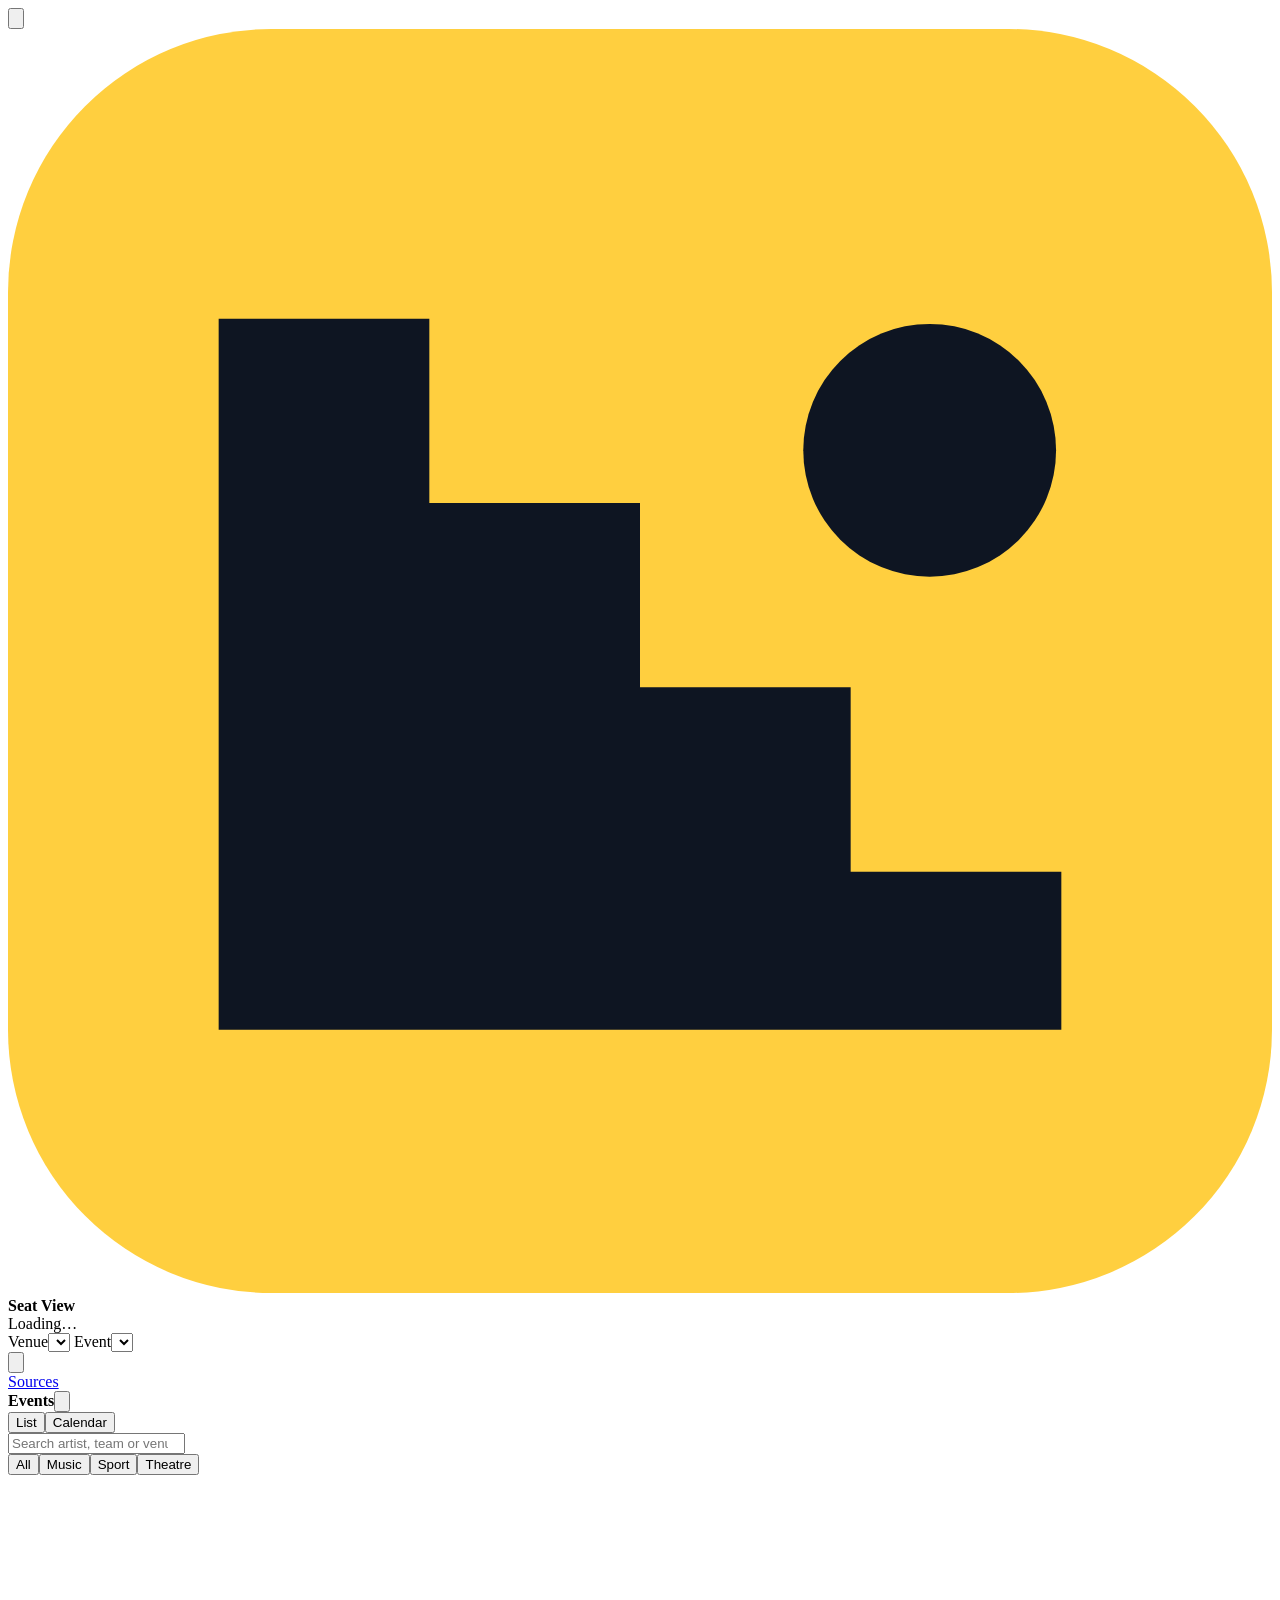
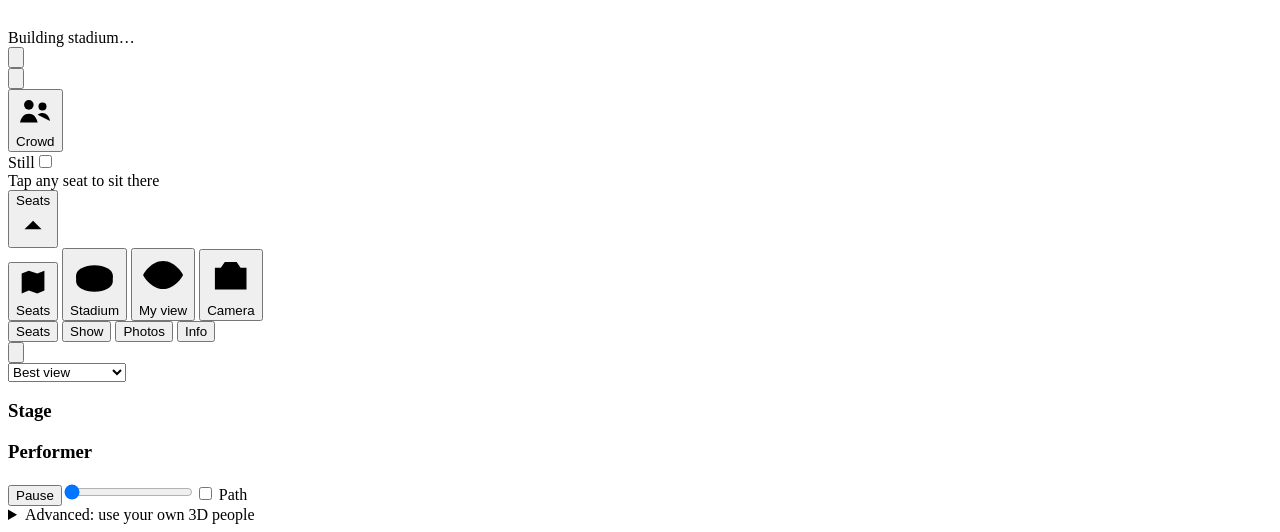
<file: src.html>
<!doctype html>
<html lang="en">
<head>
<meta charset="utf-8">
<meta http-equiv="Content-Security-Policy" content="default-src 'none'; script-src %SCRIPT_HASHES%; style-src 'unsafe-inline'; img-src 'self' data: blob: https://commons.wikimedia.org https://upload.wikimedia.org https://mapsapi.tmol.io; connect-src 'self' https://app.ticketmaster.com https://musicbrainz.org; object-src 'none'; font-src data:; base-uri 'none'; form-action 'none'; frame-src 'none'; worker-src 'none'; manifest-src 'none'">
<meta name="referrer" content="no-referrer">
<meta name="viewport" content="width=device-width, initial-scale=1, viewport-fit=cover">
<title>Seat View — Irish Stadiums</title>
<link rel="icon" href="data:,">
<link rel="stylesheet" href="css/app.css">
</head>
<body>
<div id="err" hidden></div>
<header id="top">
  <button type="button" id="sideToggle" class="iconbtn" aria-label="Menu: venue, event and listings" aria-controls="side" aria-expanded="false"><svg viewBox="0 0 24 24"><path d="M4 7h16M4 12h16M4 17h16"/></svg></button>
  <div class="brand"><svg class="logo" viewBox="0 0 24 24" aria-hidden="true"><rect width="24" height="24" rx="5" fill="#FFCF3F" stroke="none"/><path d="M4 19h16v-3h-4v-3.5h-4V9H8V5.5H4z" fill="#0E1522" stroke="none"/><circle cx="17.5" cy="8" r="2.4" fill="#0E1522" stroke="none"/></svg><strong>Seat View</strong></div>
  <div id="evHead"><div class="evrow"><span id="evType" class="evtype"></span><div id="evTitle">Loading…</div></div><div id="evMeta"></div></div>
  <div class="pickers">
    <label class="pick"><span>Venue</span><select id="stadiumSel" aria-label="Venue"></select></label>
    <label class="pick"><span>Event</span><select id="eventSel" aria-label="Event"></select></label>
  </div>
  <button type="button" id="sheetOpenBtn" class="iconbtn" aria-label="Details: seats, show, photos, info"><svg viewBox="0 0 24 24"><path d="M4 6h16M4 12h16M4 18h10"/></svg></button>
</header>
<div id="infoBar"><span id="infoText"></span> <a href="#" id="infoMore">Sources</a></div>
<main id="app">
  <aside id="side" aria-label="Menu: venue, event and listings">
    <div id="menuPickers"></div>
    <div class="sidehead"><b>Events</b><button type="button" id="sideClose" class="iconbtn" aria-label="Close concerts"><svg viewBox="0 0 24 24"><path d="M6 6l12 12M18 6L6 18"/></svg></button><div class="seg"><button type="button" id="sideList" class="on">List</button><button type="button" id="sideCal">Calendar</button></div></div>
    <div class="sideq"><input id="sideQ" type="search" placeholder="Search artist, team or venue" aria-label="Search events">
      <div class="typechips" role="group" aria-label="Event type"><button type="button" data-t="all" class="on">All</button><button type="button" data-t="concert">Music</button><button type="button" data-t="sport">Sport</button><button type="button" data-t="theatre">Theatre</button></div>
      <div id="liveBar" aria-live="polite"></div><div id="livePanel" hidden></div></div>
    <div id="sideBody"></div>
  </aside>
  <section id="view">
    <canvas id="c"></canvas>
    <div id="loading"><div class="spinner"></div>Building stadium…</div>
    <div id="mapWrap" hidden>
      <div id="mapTop">
        <div class="mrow">
          <div id="mapLevels" class="segtabs" role="group" aria-label="Level"></div>
          <div class="msearch"><input id="seatSearch" placeholder="Find a seat: 514 K 12" aria-label="Find a seat"><button type="button" id="seatSearchGo" class="iconbtn" aria-label="Find"><svg viewBox="0 0 24 24"><circle cx="11" cy="11" r="6"/><path d="M20 20l-4.5-4.5"/></svg></button></div>
          <button type="button" id="mapFiltersBtn" class="chip2" aria-expanded="false" aria-controls="mapFilters">Filters</button>
        </div>
        <div class="mrow" id="mapFilters" hidden>
          <label class="chip2"><span id="fDistLbl">Any distance</span><input id="fDist" type="range" min="30" max="200" step="5" value="200" aria-label="Maximum distance to stage"></label>
          <label class="chip2"><input id="fClosed" type="checkbox" checked> Hide behind stage</label>
          <button type="button" id="surprise" class="chip2" title="Pick a random open seat in the sections that match your filters">Surprise me</button>
        </div>
        <div id="secBar" class="mrow" hidden></div>
        <div class="mrow mhint"><span id="coach" role="status">Tap a section to see its rows</span><span id="mapMsg" class="small"></span></div>
      </div>
      <div id="mapArea">
        <canvas id="map2d" aria-label="Seat map. Drag to move, scroll or pinch to zoom, tap a section then a seat."></canvas>
        <div id="mapCtl"><div class="zbtns"><button type="button" id="mapReset" title="Whole venue" aria-label="Whole venue">⟲</button><button type="button" id="mapZoomIn" title="Zoom in" aria-label="Zoom in">+</button><button type="button" id="mapZoomOut" title="Zoom out" aria-label="Zoom out">−</button></div></div>
        <div id="mapTip" hidden></div>
        <div id="mapSel" hidden></div>
      </div>
    </div>
    <div id="camTop">
      <button type="button" id="camClose" class="camicon" aria-label="Close camera"><svg viewBox="0 0 24 24"><path d="M6 6l12 12M18 6L6 18"/></svg></button>
      <div id="phoneHud"></div>
      <button type="button" id="orient" class="camicon" aria-label="Rotate phone"><svg viewBox="0 0 24 24"><rect x="7" y="3" width="10" height="18" rx="2"/><path d="M3 12a9 9 0 0 1 3-6.7M21 12a9 9 0 0 1-3 6.7"/></svg></button>
    </div>
    <div id="phoneFrame" hidden>
      <div class="grid3" aria-hidden="true"></div>
      <div class="lenses" role="group" aria-label="iPhone lens"><button type="button" data-z="0.5417" data-l=".5">.5</button><button type="button" data-z="1" data-l="1×" class="on">1×</button><button type="button" data-z="2" data-l="2">2</button><button type="button" data-z="4.1667" data-l="4">4</button><button type="button" data-z="8.3333" data-l="8">8</button></div>
    </div>
    <div id="crowdBar">
      <button type="button" id="crowdBtn" class="glass" aria-expanded="false" aria-controls="crowdPanel"><svg viewBox="0 0 24 24" aria-hidden="true"><circle cx="8" cy="8" r="3"/><circle cx="16.5" cy="9" r="2.5"/><path d="M2.5 19c.6-3.4 2.8-5.5 5.5-5.5s4.9 2.1 5.5 5.5M13.5 14.2c.9-.7 1.9-1.1 3-1.1 2.3 0 4.1 1.8 4.7 4.9"/></svg>Crowd</button>
      <div id="crowdPanel" role="group" aria-label="Crowd" hidden>
        <div class="fld"><span id="lblDens">How full</span><div class="seg" role="group" aria-labelledby="lblDens"><button type="button" data-d="0">Empty</button><button type="button" data-d="0.5">Half</button><button type="button" data-d="1" class="on">Full</button></div></div>
        <div class="fld"><span id="lblPose">Fans are</span><div class="seg" id="stillPose" role="group" aria-labelledby="lblPose"><button type="button" id="stillSit">Sitting</button><button type="button" id="stillStand">Standing</button></div></div>
        <div class="fld"><span id="lblMoment">Crowd moments</span><div class="seg" role="group" aria-labelledby="lblMoment"><button type="button" id="crowdWave" title="One Mexican wave around the whole venue">Wave</button><button type="button" id="crowdJump" title="Everyone jumps on the beat">Jump</button></div></div>
        <div class="fld" id="frontBar"><span id="frontLbl">Person in front <em>simulated</em></span><div class="seg" role="group" aria-labelledby="frontLbl"><button type="button" data-h="short" aria-pressed="false">Short</button><button type="button" data-h="avg" aria-pressed="false">Average</button><button type="button" data-h="tall" aria-pressed="false">Tall</button></div></div>
        <label class="fld"><span>Phones up</span><span class="rng"><input id="phones" type="range" min="0" max="1" step="0.05" value="0.3"><b id="phonesLbl">30%</b></span></label>
        <p id="hud" class="small muted"><span id="fps">– fps</span><span class="hp"><span id="people">0</span> people</span><span id="humanStat"></span></p>
        <div id="pitchNote" class="small muted"></div>
      </div>
    </div>
    <label id="stillSwitch" class="glass"><span>Still</span><input type="checkbox" id="stillToggle" role="switch" aria-checked="false"><i aria-hidden="true"></i></label>
    <div id="hint">Tap any seat to sit there</div>
    <div id="flashOv" aria-hidden="true"></div>
    <div id="bottom">
      <div id="phoneCtl" hidden>
        <div class="camModes"><span>TIME-LAPSE</span><span>VIDEO</span><b>PHOTO</b><span>PORTRAIT</span><span>PANO</span></div>
        <div class="camRow">
          <button type="button" id="camThumb" class="thumb" aria-label="Last photo"><img id="camThumbImg" alt=""></button>
          <button type="button" id="shutter" aria-label="Take photo"><i></i></button>
          <label class="zoom" title="Zoom (or pinch / scroll)"><input id="zoom" type="range" min="0" max="1" step="0.001" value="0.163" aria-label="Zoom"><b id="zoomLbl">1×</b></label>
        </div>
      </div>
      <button type="button" id="dockBtn" class="glass" aria-expanded="false" aria-controls="modeBar"><span id="dockLbl">Seats</span><svg viewBox="0 0 24 24" aria-hidden="true"><path d="M6 15l6-6 6 6"/></svg></button>
      <nav id="modeBar" aria-label="View">
        <button type="button" data-mode="map" class="on"><svg viewBox="0 0 24 24" aria-hidden="true"><path d="M4 6l5-2 6 2 5-2v14l-5 2-6-2-5 2z"/><path d="M9 4v14M15 6v14"/></svg><span>Seats</span></button>
        <button type="button" data-mode="overview"><svg viewBox="0 0 24 24" aria-hidden="true"><ellipse cx="12" cy="12" rx="9" ry="5"/><path d="M3 12v3c0 2.8 4 5 9 5s9-2.2 9-5v-3"/></svg><span>Stadium</span></button>
        <button type="button" data-mode="seat"><svg viewBox="0 0 24 24" aria-hidden="true"><path d="M2 12s3.6-7 10-7 10 7 10 7-3.6 7-10 7S2 12 2 12z"/><circle cx="12" cy="12" r="3"/></svg><span>My view</span></button>
        <button type="button" data-mode="phone"><svg viewBox="0 0 24 24" aria-hidden="true"><path d="M4 8h3l2-3h6l2 3h3v11H4z"/><circle cx="12" cy="13" r="3.5"/></svg><span>Camera</span></button>
      </nav>
    </div>
  </section>
  <aside id="panel">
    <div class="sheethead"><nav id="tabs" role="tablist" aria-label="Details">
      <button type="button" data-tab="seat" class="on">Seats</button>
      <button type="button" data-tab="show">Show</button>
      <button type="button" data-tab="photos">Photos</button>
      <button type="button" data-tab="sources">Info</button>
    </nav><button type="button" id="sheetClose" class="iconbtn" aria-label="Close details"><svg viewBox="0 0 24 24"><path d="M6 9l6 6 6-6"/></svg></button></div>
    <div class="tab on" id="tab-seat">
      <div id="seatInfo"></div>
      <div id="compare" hidden></div>
      <div class="listhead"><b id="mapCount"></b><label class="sortby"><select id="fSort" aria-label="Sort"><option value="best">Best view</option><option value="near">Closest to stage</option><option value="centre">Most central</option><option value="level">By level</option></select></label></div>
      <ul id="mapList"></ul>
      <details class="bynum" hidden><summary>Pick by section / row / seat number</summary>
        <div id="levelTabs"></div><svg id="map" viewBox="-140 -170 280 340" aria-hidden="true"></svg>
        <div class="pickrow"><label>Section <select id="blockSel"></select></label></div>
        <div class="pickrow"><label><span id="rowWord">Row</span> <select id="rowSel"></select></label><label><span id="seatWord">Seat</span> <select id="seatSel"></select></label><button type="button" id="goSeat" class="primary">Go</button></div>
        <div id="blockInfo"></div>
      </details>
    </div>
    <div class="tab" id="tab-show">
      <div id="eventCard"></div>
      <div id="tmBox"></div>
      <div id="sportNote" class="card" hidden></div>
      <section class="group stageOnly"><h3>Stage</h3>
        <div id="presetBtns"></div>
        <p id="presetNote" class="small muted"></p>
        <div id="stageEnd"></div></section>
      <section class="group stageOnly"><h3>Performer</h3>
        <div class="pickrow"><button type="button" id="play">Pause</button><input id="time" type="range" min="0" max="1" step="0.001" value="0" aria-label="Show timeline"><label class="small"><input id="showPath" type="checkbox"> Path</label></div></section>
      <details class="group adv"><summary>Advanced: use your own 3D people</summary>
        <p class="small muted">Drop in free human models (.glb) and every nearby person will use them. They stay in this browser; nothing is uploaded.</p>
        <label class="filebtn"><input id="modelFile" type="file" accept=".glb,.gltf" multiple>Add .glb people</label>
        <label class="pickrow small"><input id="modelFlip" type="checkbox"> Models face backwards? Turn them round</label>
        <div id="modelList" class="small"></div>
        <div id="humanNote" class="small muted"></div></details>
    </div>
    <div class="tab" id="tab-photos"><div id="photos"></div></div>
    <div class="tab" id="tab-sources"><div id="sources"></div></div>
  </aside>
</main>
<script>window.addEventListener("error",function(e){var m=String(e.message||e);if(/ResizeObserver loop/.test(m))return;var b=document.getElementById("err");b.hidden=false;b.textContent="Something went wrong: "+m+" — please screenshot this.";});</script>
<script src="js/vendor/three.r97.min.js"></script>
<script>if(!window.THREE){var b=document.getElementById("err");b.hidden=false;b.textContent="The 3D library did not load (the built-in 3D library failed). Use the single-file version: SeatView.html";}</script>
<script src="js/data/sources.js"></script>
<script src="js/data/stadiums.js"></script>
<script src="js/data/events.js"></script>
<script src="js/data/stages.js"></script>
<script src="js/data/humans.js"></script>
<script src="js/geometry.js"></script>
<script src="js/seatmap.js"></script>
<script src="js/sidebar.js"></script>
<script src="js/crowd.js"></script>
<script src="js/people.js"></script>
<script src="js/match.js"></script>
<script src="js/models.js"></script>
<script src="js/tm.js"></script>
<script src="js/scene.js"></script>
<script src="js/app.js"></script>
</body>
</html>
</file>
<file: css/app.css>
/* Seat View design system. Night match under floodlights: stand-navy surfaces, floodlight-white type, one signal-yellow
 * accent that always means "you / your seat / do this". Section blue is a data colour for the map only.
 * Every value below comes from these tokens; the plan and per-control decisions are in docs/ui-system.md. */
@font-face { font-family:"Barlow Semi Condensed"; font-weight:600; font-style:normal; font-display:swap;
  src:url("../assets/fonts/barlow-semi-condensed-latin-600-normal.woff2") format("woff2"); } /* OFL 1.1, assets/fonts/OFL-Barlow.txt */
:root {
  /* colour */
  --c-bg:#0E1522; --c-s1:#121B2A; --c-s2:#182334; --c-s3:#212E43; --c-s4:#2B3A53;
  --c-line:#26334A; --c-line2:#34445F;
  --c-ink:#EEF2F6; --c-ink2:#C8D1DE; --c-muted:#9AA6B8; --c-dim:#6B7891;
  --c-acc:#FFCF3F; --c-acc-ink:#1A1404; --c-acc-soft:rgba(255,207,63,.14); --c-acc-hover:#FFDA6B;
  --c-map:#4266D4; --c-pitch:#2E7D4A;
  --c-ok:#5FD08A; --c-warn:#FF9F43; --c-bad:#FF6B6B; --c-focus:#8FB4FF;
  --c-glass:rgba(18,27,42,.9); --c-stage:#05080F; --c-bad-bg:#7F1D1D; --c-warn-soft:rgba(255,159,67,.08); --c-warn-text:#FFD3A8; --c-ok-soft:rgba(95,208,138,.14); --c-warn-bg:rgba(255,159,67,.14); --c-map-text:#DCE5FF; --c-scrim:rgba(4,8,16,.6);
  /* type */
  --f-display:"Barlow Semi Condensed","Arial Narrow",system-ui,sans-serif;
  --f-body:system-ui,-apple-system,"Segoe UI",Roboto,"Helvetica Neue",Arial,sans-serif;
  --t-1:12px; --t-2:13px; --t-3:14px; --t-4:16px; --t-5:20px; --t-6:24px;
  /* space, shape, depth, motion */
  --sp-1:4px; --sp-2:8px; --sp-3:12px; --sp-4:16px; --sp-5:24px; --sp-6:32px;
  --r-1:6px; --r-2:8px; --r-3:12px; --r-4:18px; --bw:1px;
  --e-1:0 2px 8px rgba(4,8,16,.45); --e-2:0 14px 36px rgba(4,8,16,.6);
  --hit:44px; --dur:160ms; --hdr:60px;
}
@media (prefers-reduced-motion: reduce) { :root { --dur:0ms; } *, *::before, *::after { animation:none !important; transition:none !important; } }

* { box-sizing:border-box; }
html, body { margin:0; height:100%; background:var(--c-bg); color:var(--c-ink); font:var(--t-3)/1.45 var(--f-body); -webkit-font-smoothing:antialiased; }
button, select, input { font:inherit; color:inherit; }
h1, h2, h3, .display { font-family:var(--f-display); font-weight:600; letter-spacing:.01em; }
::selection { background:var(--c-acc); color:var(--c-acc-ink); }
a { color:var(--c-focus); text-decoration:underline; text-underline-offset:2px; } a:hover { color:var(--c-ink); }
svg { width:20px; height:20px; fill:none; stroke:currentColor; stroke-width:1.8; stroke-linecap:round; stroke-linejoin:round; flex:none; }
[hidden] { display:none !important; }
.muted { color:var(--c-muted); } .small { font-size:var(--t-1); }
:focus-visible { outline:2px solid var(--c-focus); outline-offset:2px; }

/* ---------- controls ---------- */
button { font-family:var(--f-display); font-weight:600; font-size:var(--t-3); letter-spacing:.02em; background:var(--c-s3); border:var(--bw) solid var(--c-line2); border-radius:var(--r-2); padding:0 var(--sp-4); cursor:pointer; min-height:var(--hit); min-width:var(--hit); display:inline-flex; align-items:center; justify-content:center; gap:var(--sp-2); transition:background var(--dur), border-color var(--dur), color var(--dur); }
button:hover { background:var(--c-s4); }
button.on, button[aria-pressed=true] { background:var(--c-ink); color:var(--c-bg); border-color:var(--c-ink); }
button.primary { background:var(--c-acc); color:var(--c-acc-ink); border-color:var(--c-acc); }
button.primary:hover { background:var(--c-acc-hover); }
button:disabled { opacity:.45; cursor:not-allowed; }
.iconbtn { width:var(--hit); padding:0; }
select { font-family:var(--f-body); font-size:var(--t-3); background:var(--c-s3); border:var(--bw) solid var(--c-line2); border-radius:var(--r-2); padding:0 34px 0 var(--sp-3); min-height:var(--hit); max-width:100%; appearance:none; -webkit-appearance:none;
  background-image:url("data:image/svg+xml,%3Csvg xmlns='http://www.w3.org/2000/svg' viewBox='0 0 24 24' fill='none' stroke='%239AA6B8' stroke-width='2'%3E%3Cpath d='M6 9l6 6 6-6'/%3E%3C/svg%3E"); background-repeat:no-repeat; background-position:right 10px center; background-size:14px; }
select option { background:var(--c-s2); color:var(--c-ink); }
input[type=search], input[type=password], input:not([type]) { background:var(--c-s3); border:var(--bw) solid var(--c-line2); border-radius:var(--r-2); padding:0 var(--sp-3); min-height:var(--hit); color:var(--c-ink); }
input::placeholder { color:var(--c-dim); }
input[type=range] { accent-color:var(--c-acc); min-height:var(--hit); } input[type=checkbox] { accent-color:var(--c-acc); width:18px; height:18px; }
.seg { display:flex; background:var(--c-s2); border:var(--bw) solid var(--c-line); border-radius:var(--r-2); padding:3px; gap:2px; }
.seg button { flex:1; min-height:var(--hit); padding:0 var(--sp-3); border:0; background:transparent; color:var(--c-muted); border-radius:var(--r-1); font-size:var(--t-2); }
.seg button:hover { color:var(--c-ink); background:var(--c-s3); }
.seg button.on, .seg button[aria-pressed=true] { background:var(--c-ink); color:var(--c-bg); }
.badge { font-size:var(--t-1); padding:2px var(--sp-2); border-radius:var(--r-1); border:var(--bw) solid var(--c-line2); white-space:nowrap; color:var(--c-muted); }
.badge.warn { border-color:var(--c-warn); color:var(--c-warn); } .badge.ok { border-color:var(--c-ok); color:var(--c-ok); }
#err { position:fixed; z-index:99; top:0; left:0; right:0; background:var(--c-bad-bg); color:#fff; padding:var(--sp-3) var(--sp-4); font-weight:600; }

/* ---------- header ---------- */
header#top { background:var(--c-bg); border-bottom:var(--bw) solid var(--c-line); display:flex; align-items:center; gap:var(--sp-4); padding:var(--sp-2) var(--sp-4); min-height:var(--hdr); position:relative; z-index:30; }
.brand { display:flex; align-items:center; gap:var(--sp-2); font:600 var(--t-4)/1 var(--f-display); white-space:nowrap; letter-spacing:.02em; }
.logo { width:28px; height:28px; }
#evHead { flex:1; min-width:0; padding-left:var(--sp-4); border-left:var(--bw) solid var(--c-line); }
#evTitle { font:600 var(--t-5)/1.15 var(--f-display); white-space:nowrap; overflow:hidden; text-overflow:ellipsis; }
#evMeta { font-size:var(--t-1); color:var(--c-muted); white-space:nowrap; overflow:hidden; text-overflow:ellipsis; } #evMeta a { color:var(--c-ink2); }
.pickers { display:flex; gap:var(--sp-2); } .pick { display:flex; align-items:center; } .pick span { display:none; }
.pick select { min-width:180px; }
#sideToggle, #sheetOpenBtn { display:none; }
#infoBar { display:none !important; }
.evrow { display:flex; align-items:center; gap:var(--sp-2); min-width:0; }
.evtype { font:600 var(--t-1)/1 var(--f-display); letter-spacing:.04em; padding:5px var(--sp-2); border-radius:var(--r-1); background:var(--c-acc-soft); color:var(--c-acc); white-space:nowrap; flex:none; }
.evtype:empty { display:none; }
.evtype.t-rugby, .evtype.t-football, .evtype.t-sport { background:var(--c-ok-soft); color:var(--c-ok); }
.evtype.t-theatre, .evtype.t-comedy, .evtype.t-family { background:var(--c-warn-bg); color:var(--c-warn); }

/* ---------- layout ---------- */
#app { display:grid; grid-template-columns:288px minmax(0,1fr) 380px; height:calc(100% - var(--hdr)); }
#app > * { min-width:0; }

/* ---------- menu / events rail ---------- */
#side { background:var(--c-s1); border-right:var(--bw) solid var(--c-line); overflow:auto; min-height:0; scrollbar-width:thin; }
#menuPickers:empty { display:none; }
#menuPickers { padding:var(--sp-4) var(--sp-4) 0; } #menuPickers .pickers { flex-direction:column; } #menuPickers .pick span { display:block; font:600 var(--t-2) var(--f-display); color:var(--c-muted); margin-bottom:var(--sp-1); } #menuPickers .pick { flex-direction:column; align-items:stretch; } #menuPickers select { width:100%; min-width:0; }
.sidehead { position:sticky; top:0; background:var(--c-s1); padding:var(--sp-4) var(--sp-4) var(--sp-2); display:flex; align-items:center; gap:var(--sp-2); z-index:2; }
.sidehead b { font:600 var(--t-4) var(--f-display); margin-right:auto; }
.sideq { padding:var(--sp-1) var(--sp-4) var(--sp-3); position:sticky; top:68px; background:var(--c-s1); z-index:2; } .sideq input { width:100%; }
#sideBody { padding:var(--sp-1) var(--sp-4) var(--sp-6); }
.artist { margin:0 0 var(--sp-4); } .artist .an { font:600 var(--t-4) var(--f-display); margin:var(--sp-2) 0; display:flex; align-items:center; gap:var(--sp-2); } .artist.past { opacity:.55; }
.av { width:26px; height:26px; border-radius:var(--r-1); background:var(--c-s4); color:var(--c-ink); display:inline-flex; align-items:center; justify-content:center; font:600 var(--t-2) var(--f-display); flex:none; }
.artist .date { display:flex; width:100%; gap:var(--sp-3); align-items:center; justify-content:flex-start; text-align:left; margin:0 0 var(--sp-2); padding:var(--sp-2) var(--sp-3); min-height:56px; border-radius:var(--r-3); background:var(--c-s2); border:var(--bw) solid var(--c-line); font:var(--t-3)/1.3 var(--f-body); letter-spacing:0; }
.artist .date:hover { background:var(--c-s3); }
.artist .date.on { border:2px solid var(--c-acc); background:var(--c-s3); }
.artist .date i, .chip i { display:block; font-style:normal; font-size:var(--t-1); color:var(--c-muted); }
.dd { min-width:44px; text-align:center; font:600 var(--t-1)/1.1 var(--f-display); color:var(--c-muted); } .dd b { display:block; font-size:var(--t-5); color:var(--c-ink); }
.artist .date.on .dd b { color:var(--c-acc); }
.calhead { display:flex; align-items:center; justify-content:space-between; margin:var(--sp-1) 0 var(--sp-3); font:600 var(--t-4) var(--f-display); } .calhead button { width:var(--hit); padding:0; }
.cal { display:grid; grid-template-columns:repeat(7,1fr); gap:3px; }
.cal .c { min-height:48px; background:var(--c-s2); border:var(--bw) solid var(--c-line); border-radius:var(--r-1); padding:3px; font-size:var(--t-1); overflow:hidden; }
.cal .c.h { min-height:auto; background:none; border:0; text-align:center; color:var(--c-dim); } .cal .c.e { background:none; border:0; }
.cal .c.has { border-color:var(--c-map); } .cal .n { color:var(--c-muted); }
.chip { display:block; width:100%; min-height:24px; padding:2px var(--sp-1); margin-top:2px; font-size:10px; line-height:1.15; border-radius:4px; background:var(--c-map); color:#fff; border:0; text-align:left; overflow:hidden; text-overflow:ellipsis; white-space:nowrap; }
.chip i { color:var(--c-map-text); font-size:9px; } .chip.on { background:var(--c-acc); color:var(--c-acc-ink); } .chip.on i { color:var(--c-acc-ink); }
.jump { display:flex; flex-wrap:wrap; gap:var(--sp-1); margin-top:var(--sp-2); }
.typechips { display:flex; gap:var(--sp-1); margin-top:var(--sp-2); flex-wrap:wrap; }
.typechips button { padding:0 var(--sp-3); font-size:var(--t-2); }
#liveBar { display:flex; align-items:center; gap:var(--sp-2); flex-wrap:wrap; margin-top:var(--sp-2); font-size:var(--t-1); color:var(--c-ink2); background:var(--c-s2); border:var(--bw) solid var(--c-line); border-radius:var(--r-2); padding:var(--sp-1) var(--sp-2); }
#liveBar > span:nth-child(2) { flex:1; min-width:0; }
.dot { width:8px; height:8px; border-radius:50%; background:var(--c-dim); flex:none; }
.dot.ok { background:var(--c-ok); } .dot.busy { background:var(--c-warn); animation:pulse 1s infinite; }
.linkbtn { background:none; border:0; color:var(--c-focus); min-height:var(--hit); padding:0 var(--sp-1); font:var(--t-1) var(--f-body); text-decoration:underline; }
.linkbtn:hover { background:none; color:var(--c-ink); }
.warnline { width:100%; color:var(--c-warn); }
#livePanel { margin-top:var(--sp-2); background:var(--c-s2); border:var(--bw) solid var(--c-line2); border-radius:var(--r-2); padding:var(--sp-2) var(--sp-3); }
#livePanel input { flex:1; min-width:0; }
.livetag { color:var(--c-ok); font-weight:700; font-style:normal; }
#sideClose { display:none; }

/* ---------- centre view ---------- */
#view { position:relative; overflow:hidden; min-height:0; background:var(--c-stage); }
#c { width:100%; height:100%; display:block; touch-action:none; }
#loading { position:absolute; inset:0; display:flex; flex-direction:column; gap:var(--sp-3); align-items:center; justify-content:center; background:var(--c-bg); font:600 var(--t-4) var(--f-display); color:var(--c-ink2); z-index:20; }
.spinner { width:34px; height:34px; border-radius:50%; border:3px solid var(--c-s4); border-top-color:var(--c-acc); animation:spin .8s linear infinite; } @keyframes spin { to { transform:rotate(360deg); } }
@keyframes pulse { 50% { opacity:.25; } }

/* map */
#mapWrap { position:absolute; inset:0; z-index:5; background:var(--c-bg); display:flex; flex-direction:column; }
#map2d { position:absolute; inset:0; width:100%; height:100%; display:block; touch-action:none; cursor:grab; }
#mapTop { flex:none; display:flex; flex-direction:column; gap:var(--sp-2); padding:var(--sp-3); border-bottom:var(--bw) solid var(--c-line); background:var(--c-s1); position:relative; z-index:2; }
.mrow { display:flex; flex-wrap:wrap; gap:var(--sp-2); align-items:center; }
#mapWrap.focus #mapTop > .mrow:first-child, #mapWrap.focus #mapFilters { display:none; } /* inside a section: the breadcrumb bar replaces levels/search */
.segtabs { display:flex; gap:2px; padding:3px; background:var(--c-s2); border:var(--bw) solid var(--c-line); border-radius:var(--r-2); overflow-x:auto; scrollbar-width:none; max-width:100%; }
.segtabs::-webkit-scrollbar { display:none; }
.segtabs button { min-height:var(--hit); padding:0 var(--sp-3); border:0; background:transparent; color:var(--c-ink2); font-size:var(--t-2); white-space:nowrap; border-radius:var(--r-1); }
.segtabs button.on { background:var(--c-ink); color:var(--c-bg); }
.msearch { display:flex; align-items:center; background:var(--c-s3); border:var(--bw) solid var(--c-line2); border-radius:var(--r-2); flex:1 1 180px; max-width:320px; min-width:0; }
.msearch input { background:transparent; border:0; flex:1; min-width:0; }
.msearch .iconbtn { background:transparent; border:0; }
.chip2 { background:var(--c-s3); border:var(--bw) solid var(--c-line2); border-radius:var(--r-2); padding:0 var(--sp-3); min-height:var(--hit); display:inline-flex; gap:var(--sp-2); align-items:center; font-size:var(--t-2); color:var(--c-ink2); cursor:pointer; }
.chip2:hover { background:var(--c-s4); } .chip2 input[type=range] { width:110px; }
#mapFiltersBtn[aria-expanded=true] { background:var(--c-ink); color:var(--c-bg); }
.mhint { min-height:20px; font-size:var(--t-2); color:var(--c-muted); gap:var(--sp-3); }
#coach::before { content:""; display:inline-block; width:8px; height:8px; border-radius:2px; background:var(--c-acc); margin-right:var(--sp-2); vertical-align:1px; }
#mapMsg { color:var(--c-bad); } #mapMsg:empty { display:none; }
#secBar { background:var(--c-s2); border:var(--bw) solid var(--c-line2); border-radius:var(--r-3); padding:var(--sp-1) var(--sp-2); gap:var(--sp-2) var(--sp-3); }
#secBar .back { padding:0 var(--sp-3); }
#secBar .nm { display:flex; flex-direction:column; line-height:1.2; margin-right:auto; min-width:0; } #secBar .nm b { font:600 var(--t-4) var(--f-display); } #secBar .nm span { color:var(--c-muted); font-size:var(--t-1); }
#secBar label { display:flex; align-items:center; gap:var(--sp-2); font-size:var(--t-2); color:var(--c-muted); }
#mapArea { flex:1; position:relative; min-height:0; }
#mapCtl { position:absolute; right:var(--sp-3); bottom:var(--dock-h); z-index:3; transition:bottom var(--dur) ease-out; }
.zbtns { display:flex; flex-direction:column; background:var(--c-glass); border:var(--bw) solid var(--c-line2); border-radius:var(--r-3); overflow:hidden; box-shadow:var(--e-1); }
.zbtns button { width:var(--hit); padding:0; border-radius:0; font-size:var(--t-5); background:transparent; border:0; border-bottom:var(--bw) solid var(--c-line); } .zbtns button:last-child { border-bottom:0; }
#mapTip { position:absolute; background:var(--c-glass); border:var(--bw) solid var(--c-line2); border-radius:var(--r-2); padding:var(--sp-2) var(--sp-3); font-size:var(--t-2); box-shadow:var(--e-2); pointer-events:none; max-width:250px; z-index:6; } #mapTip b { font-family:var(--f-display); font-size:var(--t-3); } #mapTip span { color:var(--c-muted); }
#mapSel { position:absolute; left:var(--sp-3); bottom:var(--dock-h); transition:bottom var(--dur) ease-out; background:var(--c-s2); border:var(--bw) solid var(--c-line2); border-top:3px solid var(--c-acc); border-radius:var(--r-3); padding:var(--sp-3) var(--sp-4); box-shadow:var(--e-2); max-width:420px; z-index:7; }
.selh { display:flex; gap:var(--sp-3); align-items:flex-start; } .selh b { font:600 var(--t-4)/1.2 var(--f-display); }
.tick { width:28px; height:28px; border-radius:50%; background:var(--c-acc); color:var(--c-acc-ink); display:flex; align-items:center; justify-content:center; flex:none; font-weight:800; }
.selh .x { margin-left:auto; width:var(--hit); flex:none; padding:0; } .step button { flex:none; }
.step { display:flex; align-items:center; gap:var(--sp-1); margin-left:auto; } .step button { width:var(--hit); padding:0; }
.btns { display:flex; gap:var(--sp-2); margin-top:var(--sp-3); flex-wrap:wrap; }
#shareMsg { margin-top:var(--sp-2); color:var(--c-ok); word-break:break-all; } #shareMsg:empty { display:none; }

/* 3D view overlays */
/* 3D view: the scene first. Top left: Crowd (one button, settings in its panel). Top right: the Still switch. */
.glass { background:var(--c-glass); border:var(--bw) solid var(--c-line); border-radius:var(--r-3); box-shadow:var(--e-1); -webkit-backdrop-filter:blur(10px); backdrop-filter:blur(10px); }
#crowdBar { position:absolute; top:var(--sp-3); left:var(--sp-3); z-index:8; display:flex; flex-direction:column; align-items:flex-start; gap:var(--sp-2); max-width:calc(100% - 2 * var(--sp-3) - 120px); }
#crowdBtn { color:var(--c-ink); padding:0 var(--sp-3); }
#crowdBtn:hover { background:var(--c-s3); }
#frontBar { display:none; } body.seatmode #frontBar { display:flex; } #frontBar em { font-style:normal; color:var(--c-warn); }
#crowdJump[hidden] { display:none; }
/* iOS-style switch: a native checkbox with role="switch" (keyboard, screen readers and forms all work) */
#stillSwitch { position:absolute; top:var(--sp-3); right:var(--sp-3); z-index:8; display:flex; align-items:center; gap:var(--sp-2); min-height:var(--hit); padding:0 var(--sp-2) 0 var(--sp-3); cursor:pointer; font:600 var(--t-3) var(--f-display); letter-spacing:.02em; }
#stillSwitch input { position:absolute; opacity:0; width:1px; height:1px; }
#stillSwitch i { position:relative; width:44px; height:26px; border-radius:13px; background:var(--c-s4); transition:background var(--dur); flex:none; }
#stillSwitch i::after { content:""; position:absolute; top:3px; left:3px; width:20px; height:20px; border-radius:50%; background:var(--c-ink); box-shadow:0 1px 3px rgba(4,8,16,.5); transition:transform var(--dur) ease-out; }
#stillSwitch input:checked + i { background:var(--c-acc); }
#stillSwitch input:checked + i::after { transform:translateX(18px); background:var(--c-acc-ink); }
#stillSwitch:focus-within { outline:2px solid var(--c-focus); outline-offset:2px; }
#crowdBtn[aria-expanded=true] { background:var(--c-ink) !important; color:var(--c-bg); }
#crowdPanel { width:300px; max-width:100%; background:var(--c-s2); border:var(--bw) solid var(--c-line2); border-radius:var(--r-3); padding:var(--sp-3); box-shadow:var(--e-2); display:flex; flex-direction:column; gap:var(--sp-3); }
.fld { display:flex; flex-direction:column; gap:var(--sp-1); } .fld > span:first-child { font:600 var(--t-2) var(--f-display); color:var(--c-muted); }
.rng { display:flex; align-items:center; gap:var(--sp-2); } .rng input { flex:1; } .rng b { min-width:40px; text-align:right; }
#hud { margin:0; display:flex; gap:var(--sp-2); flex-wrap:wrap; } #fps { display:none; } body.debug #fps { display:inline; }
#hint { opacity:0; transition:opacity .4s; position:absolute; top:var(--sp-3); left:50%; transform:translateX(-50%); background:var(--c-glass); border:var(--bw) solid var(--c-line); color:var(--c-ink2); padding:var(--sp-2) var(--sp-4); border-radius:var(--r-2); font-size:var(--t-2); white-space:nowrap; pointer-events:none; z-index:6; }
#hint.show { opacity:1; }
#hint.flash { background:var(--c-acc); color:var(--c-acc-ink); border-color:var(--c-acc); font-weight:600; } #hint:empty { display:none; }
body.mapmode #crowdBar, body.mapmode #stillSwitch { display:none; } body.mapmode #hint:not(.flash) { display:none; }
#bottom { position:absolute; left:0; right:0; bottom:var(--sp-3); display:flex; flex-direction:column; align-items:center; gap:var(--sp-3); pointer-events:none; z-index:8; }
#bottom > * { pointer-events:auto; }
/* Bottom dock: folded to one pill (the current view) unless asked for */
:root { --dock-h:64px; } body.dockOpen { --dock-h:96px; }
#dockBtn { min-height:40px; padding:0 var(--sp-3) 0 var(--sp-4); gap:var(--sp-1); color:var(--c-ink2); font-size:var(--t-2); border-radius:999px; }
#dockBtn svg { width:16px; height:16px; } #dockBtn:hover { color:var(--c-ink); background:var(--c-s3); }
body.dockOpen #dockBtn { display:none; }
body:not(.dockOpen) #modeBar { display:none; }
#modeBar { animation:dockIn var(--dur) ease-out; } @keyframes dockIn { from { opacity:0; transform:translateY(8px); } }
#modeBar { display:flex; gap:2px; background:var(--c-glass); padding:var(--sp-1); border-radius:var(--r-4); border:var(--bw) solid var(--c-line2); box-shadow:var(--e-2); }
#modeBar button { min-height:48px; padding:0 var(--sp-4); border:0; background:transparent; color:var(--c-ink2); border-radius:var(--r-3); }
#modeBar button:hover { background:var(--c-s3); color:var(--c-ink); }
#modeBar button.on { background:var(--c-acc); color:var(--c-acc-ink); }

/* ---------- iPhone camera (modelled on the iOS Camera app; keeps Apple's own yellow and type) ---------- */
#camTop, #flashOv { display:none; }
body.phonemode #view { background:#000; }
body.phonemode #crowdBar, body.phonemode #hint, body.phonemode #modeBar, body.phonemode #stillSwitch, body.phonemode #dockBtn { display:none; }
body.phonemode #camTop { display:flex; position:absolute; top:0; left:0; right:0; height:56px; align-items:center; justify-content:space-between; padding:0 var(--sp-3); z-index:9; background:#000; }
.camicon { width:var(--hit); padding:0; border-radius:50%; background:rgba(255,255,255,.1); border:0; color:#fff; }
.camicon:hover { background:rgba(255,255,255,.2); }
#phoneHud { color:#ffd60a; font:600 var(--t-1)/1.3 -apple-system, var(--f-body); text-align:center; }
#phoneHud span { color:rgba(255,255,255,.7); font-weight:500; }
#phoneFrame { position:absolute; pointer-events:none; }
.grid3 { position:absolute; inset:0; background:
  linear-gradient(to right, transparent calc(33.33% - .5px), rgba(255,255,255,.22) 33.33%, transparent calc(33.33% + .5px), transparent calc(66.66% - .5px), rgba(255,255,255,.22) 66.66%, transparent calc(66.66% + .5px)),
  linear-gradient(to bottom, transparent calc(33.33% - .5px), rgba(255,255,255,.22) 33.33%, transparent calc(33.33% + .5px), transparent calc(66.66% - .5px), rgba(255,255,255,.22) 66.66%, transparent calc(66.66% + .5px)); }
#phoneFrame .lenses { position:absolute; left:50%; bottom:var(--sp-3); transform:translateX(-50%); display:flex; gap:var(--sp-1); padding:var(--sp-1); border-radius:999px; background:rgba(0,0,0,.35); pointer-events:auto; }
.lenses button { min-height:var(--hit); min-width:var(--hit); width:var(--hit); padding:0; border-radius:50%; font:600 var(--t-1)/1 -apple-system, var(--f-body); background:rgba(28,28,30,.75); border:0; color:#fff; }
.lenses button.on { color:#ffd60a; background:rgba(28,28,30,.9); }
#phoneCtl { display:flex; flex-direction:column; align-items:center; gap:var(--sp-3); width:100%; max-width:560px; padding:var(--sp-2) var(--sp-5) var(--sp-1); background:#000; }
body.phonemode #bottom { bottom:0; padding-bottom:var(--sp-3); background:#000; }
.camModes { display:flex; gap:var(--sp-5); font:600 var(--t-1)/1 -apple-system, var(--f-body); letter-spacing:.08em; color:rgba(255,255,255,.55); white-space:nowrap; }
.camModes b { color:#ffd60a; font-weight:600; }
.camRow { display:grid; grid-template-columns:1fr auto 1fr; align-items:center; width:100%; }
.thumb { width:48px; height:48px; padding:0; border-radius:9px; overflow:hidden; background:#1c1c1e; border:1.5px solid rgba(255,255,255,.25); justify-self:start; }
.thumb img { width:100%; height:100%; object-fit:cover; display:block; } .thumb img:not([src]) { display:none; }
#shutter { width:72px; height:72px; padding:0; border-radius:50%; background:transparent; border:4px solid #fff; }
#shutter i { width:58px; height:58px; border-radius:50%; background:#fff; transition:transform .12s; } #shutter:active i { transform:scale(.88); }
#phoneCtl .zoom { justify-self:end; display:flex; flex-direction:column; align-items:center; gap:var(--sp-1); color:#ffd60a; font:600 var(--t-1) -apple-system, var(--f-body); }
#phoneCtl .zoom input { width:110px; accent-color:#ffd60a; }
#flashOv { position:absolute; inset:0; background:#fff; opacity:0; pointer-events:none; z-index:12; }
#flashOv.go { display:block; animation:shot .35s ease-out; } @keyframes shot { 0% { opacity:.85; } 100% { opacity:0; } }

/* ---------- details panel ---------- */
#panel { background:var(--c-s1); border-left:var(--bw) solid var(--c-line); overflow:auto; min-height:0; scrollbar-width:thin; }
.sheethead { position:sticky; top:0; z-index:3; background:var(--c-s1); display:flex; align-items:center; gap:var(--sp-2); padding:var(--sp-3) var(--sp-4) var(--sp-1); }
#sheetClose { display:none; }
#tabs { flex:1; display:flex; gap:2px; padding:3px; background:var(--c-s2); border:var(--bw) solid var(--c-line); border-radius:var(--r-2); }
#tabs button { flex:1; min-width:0; min-height:var(--hit); border:0; background:transparent; color:var(--c-muted); font-size:var(--t-2); padding:0 var(--sp-1); border-radius:var(--r-1); }
#tabs button.on { background:var(--c-ink); color:var(--c-bg); }
.tab { display:none; padding:var(--sp-3) var(--sp-4) var(--sp-6); } .tab.on { display:block; } .tab:focus { outline:none; }
.tab h3 { margin:0 0 var(--sp-3); font-size:var(--t-4); }
.group { background:var(--c-s2); border:var(--bw) solid var(--c-line); border-radius:var(--r-3); padding:var(--sp-4); margin:var(--sp-3) 0; }
details.adv summary { cursor:pointer; font:600 var(--t-3) var(--f-display); color:var(--c-ink2); min-height:24px; }
.listhead { display:flex; gap:var(--sp-2); align-items:center; justify-content:space-between; margin:var(--sp-4) 0 var(--sp-2); } .listhead b { font:600 var(--t-4) var(--f-display); }
#mapList { list-style:none; margin:0; padding:0; }
#mapList li { border-radius:var(--r-3); padding:var(--sp-2); cursor:pointer; display:flex; gap:var(--sp-3); align-items:center; border:var(--bw) solid transparent; }
#mapList li:hover { background:var(--c-s2); border-color:var(--c-line); } #mapList li.none { cursor:default; color:var(--c-muted); }
#mapList li:focus-visible { outline:2px solid var(--c-focus); outline-offset:-2px; }
#mapList .th { width:72px; height:58px; flex:none; background-size:cover; position:relative; border-radius:var(--r-2); border:var(--bw) solid var(--c-line); }
#mapList .th i { position:absolute; width:11px; height:11px; margin:-11px 0 0 -5px; background:var(--c-acc); border:2px solid var(--c-bg); border-radius:50% 50% 50% 0; transform:rotate(-45deg); }
#mapList .tx { flex:1; display:flex; flex-direction:column; min-width:0; } #mapList .tx b { font:600 var(--t-4) var(--f-display); } #mapList .tx span { font-size:var(--t-1); color:var(--c-muted); } #mapList .tx .d { color:var(--c-ink); font-weight:600; }
#mapList .chev { font-size:var(--t-5); color:var(--c-dim); }
.toppick { font:600 var(--t-1)/1 var(--f-display); color:var(--c-acc-ink); background:var(--c-acc); padding:2px 6px; border-radius:4px; margin-left:var(--sp-1); vertical-align:2px; }
#map, #levelTabs { display:none !important; }
.pickrow { display:flex; flex-wrap:wrap; gap:var(--sp-2); align-items:center; margin:var(--sp-2) 0; } .pickrow label { display:flex; gap:var(--sp-2); align-items:center; }
#blockSel { width:100%; } .pickrow label:has(#blockSel) { flex:1; min-width:0; }
.info { width:100%; border-collapse:collapse; font-size:var(--t-2); margin:var(--sp-2) 0; } .info td, .info th { border-bottom:var(--bw) solid var(--c-line); padding:var(--sp-2) var(--sp-1); vertical-align:top; text-align:left; } .info td:first-child { color:var(--c-muted); width:42%; }
/* your seat: the ticket stub */
.hero { border-radius:var(--r-3); padding:var(--sp-4); background:var(--c-s2); border:var(--bw) solid var(--c-line2); border-left:4px solid var(--c-acc); }
.hero .eyebrow { font:600 var(--t-2) var(--f-display); color:var(--c-acc); }
.hero .where { font:600 var(--t-6)/1.1 var(--f-display); margin:2px 0 var(--sp-3); }
.stats { display:grid; grid-template-columns:repeat(3,1fr); gap:var(--sp-2); }
.stat { background:var(--c-s1); border:var(--bw) solid var(--c-line); border-radius:var(--r-2); padding:var(--sp-2) var(--sp-3); }
.stat b { display:block; font:600 var(--t-5)/1.15 var(--f-display); } .stat span { font-size:var(--t-1); color:var(--c-muted); line-height:1.25; display:block; }
.stat.good b { color:var(--c-ok); } .stat.warn b { color:var(--c-warn); }
.hero .btns { flex-wrap:wrap; } .hero .btns button { flex:1 1 0; min-width:0; white-space:nowrap; }
.hero .btns #cmpAdd { flex:1 1 100%; background:transparent; border-style:dashed; color:var(--c-ink2); }
.hero details { margin-top:var(--sp-3); } .hero summary { cursor:pointer; font-size:var(--t-2); color:var(--c-muted); min-height:24px; }
.empty { border:var(--bw) dashed var(--c-line2); border-radius:var(--r-3); padding:var(--sp-4); color:var(--c-muted); font-size:var(--t-2); text-align:center; }
#seatInfo:empty { display:block; } #seatInfo:empty::before { content:"Pick a section on the map, then a row and a seat, to see your view."; display:block; border:var(--bw) dashed var(--c-line2); border-radius:var(--r-3); padding:var(--sp-4); color:var(--c-muted); font-size:var(--t-2); text-align:center; }
.card { border:var(--bw) solid var(--c-line); background:var(--c-s2); border-radius:var(--r-3); padding:var(--sp-3); margin:var(--sp-2) 0; } .card.sel { border-color:var(--c-acc); }
.card .t { font:600 var(--t-4) var(--f-display); } .card .d { color:var(--c-muted); }
.warnbox { border:var(--bw) solid var(--c-warn); background:var(--c-warn-soft); border-radius:var(--r-2); padding:var(--sp-2) var(--sp-3); font-size:var(--t-2); margin:var(--sp-2) 0; color:var(--c-warn-text); }
.tmoff { border:var(--bw) dashed var(--c-line2); border-radius:var(--r-2); padding:var(--sp-2) var(--sp-3); font-size:var(--t-2); margin:var(--sp-2) 0; color:var(--c-muted); } .tmev { margin:var(--sp-2) 0; } #tmBox code { background:var(--c-s3); padding:1px 5px; border-radius:4px; }
#presetBtns { display:flex; gap:var(--sp-2); } #presetBtns button { flex:1; }
#sportNote { line-height:1.5; }
.photo { margin:0 0 var(--sp-4); border:var(--bw) solid var(--c-line); border-radius:var(--r-3); overflow:hidden; background:var(--c-s2); } .photo img { width:100%; display:block; background:var(--c-s3); min-height:80px; }
.photo figcaption { padding:var(--sp-2) var(--sp-3); font-size:var(--t-2); color:var(--c-ink2); } .photo .fail { padding:var(--sp-5) var(--sp-3); font-size:var(--t-2); color:var(--c-muted); }
ul.plain { padding-left:18px; } ul.plain li { margin:var(--sp-1) 0; }
.filebtn { display:inline-flex; align-items:center; gap:var(--sp-2); min-height:var(--hit); padding:0 var(--sp-4); border-radius:var(--r-2); background:var(--c-s3); border:var(--bw) solid var(--c-line2); font:600 var(--t-3) var(--f-display); cursor:pointer; margin:var(--sp-1) 0 var(--sp-2); }
.filebtn:focus-within { outline:2px solid var(--c-focus); outline-offset:2px; }
.filebtn input { position:absolute; opacity:0; width:1px; height:1px; }
#modelList .m { display:flex; justify-content:space-between; gap:var(--sp-2); padding:var(--sp-2) 0; border-bottom:var(--bw) solid var(--c-line); }
/* compare */
#compare { margin-top:var(--sp-3); background:var(--c-s2); border:var(--bw) solid var(--c-line); border-radius:var(--r-3); padding:var(--sp-3); }
.cmphead { display:flex; align-items:center; gap:var(--sp-2); margin-bottom:var(--sp-2); } .cmphead b { margin-right:auto; font-family:var(--f-display); }
.cmpgrid { display:grid; grid-template-columns:repeat(auto-fit, minmax(96px, 1fr)); gap:var(--sp-2); }
.cmpcard { background:var(--c-s1); border:var(--bw) solid var(--c-line); border-radius:var(--r-2); overflow:hidden; display:flex; flex-direction:column; }
.cmpcard img { width:100%; aspect-ratio:4/3; object-fit:cover; display:block; background:#000; }
.cmpname { font:600 var(--t-2)/1.25 var(--f-display); padding:var(--sp-1) var(--sp-2) 2px; }
.cmpstats { display:flex; flex-direction:column; gap:2px; padding:2px var(--sp-2) var(--sp-1); font-size:var(--t-1); color:var(--c-muted); }
.cmpstats b { color:var(--c-ink); margin-right:var(--sp-1); } .cmpstats .win b { color:var(--c-ok); }
.cmpbtns { display:flex; gap:var(--sp-1); padding:0 var(--sp-1) var(--sp-1); margin-top:auto; } .cmpbtns button { padding:0 var(--sp-2); font-size:var(--t-1); flex:1; } .cmpbtns .iconbtn { flex:none; }
body.framed #liveSet { opacity:.5; }

/* ---------- laptop / tablet landscape: events move into the menu drawer ---------- */
@media (max-width: 1439px) {
  #app { grid-template-columns:minmax(0,1fr) 360px; } #side { display:none; } #sideToggle { display:inline-flex; }
  body.sideOpen #side { display:block; position:fixed; z-index:50; left:0; top:0; bottom:0; width:min(340px,90vw); box-shadow:0 0 0 100vmax var(--c-scrim); }
  body.sideOpen #sideClose { display:inline-flex; }
}
/* ---------- tablet portrait and phones: full-height view, details in a bottom sheet ---------- */
@media (max-width: 1023px), (max-height: 520px) {
  :root { --hdr:56px; }
  header#top { padding:var(--sp-1) var(--sp-2); gap:var(--sp-2); }
  .brand strong { display:none; } #evHead { border-left:0; padding-left:0; } #evTitle { font-size:var(--t-4); } .evtype { display:none; }
  #app { grid-template-columns:minmax(0,1fr); }
  #view { height:calc(100dvh - var(--hdr)); }
  #panel { position:fixed; z-index:40; left:0; right:0; bottom:0; top:auto; height:auto; max-height:52px; overflow:hidden; border:0; border-top:var(--bw) solid var(--c-line2); border-radius:var(--r-4) var(--r-4) 0 0; box-shadow:var(--e-2); transition:max-height var(--dur) ease-out; }
  .sheethead { padding:var(--sp-1) var(--sp-2); }
  body.sheetOpen #panel { max-height:78dvh; overflow:auto; }
  body.sheetOpen #sheetClose { display:inline-flex; }
  body.sheetOpen::after { content:""; position:fixed; inset:0; background:var(--c-scrim); z-index:39; }
  #bottom { bottom:var(--sp-2); } body.dockOpen #bottom { bottom:calc(52px + var(--sp-2)); }
  body:not(.dockOpen):not(.sheetOpen) #panel { transform:translateY(100%); } #panel { transition:max-height var(--dur) ease-out, transform var(--dur) ease-out; }
  :root { --dock-h:56px; } body.dockOpen { --dock-h:136px; }
  #mapCtl, #mapSel { bottom:var(--dock-h); }
  #modeBar { max-width:calc(100vw - 2 * var(--sp-2)); } #modeBar button { flex:1 1 0; min-width:0; padding:0 var(--sp-2); flex-direction:column; gap:2px; font-size:var(--t-1); min-height:52px; }
  #hint { top:64px; font-size:var(--t-1); max-width:92%; white-space:normal; text-align:center; }
  #mapTop { padding:var(--sp-2); gap:var(--sp-2); }
  .msearch { max-width:none; flex:1 1 120px; }
  #mapSel { left:var(--sp-2); right:var(--sp-2); max-width:none; padding:var(--sp-3); }
  #mapWrap:has(#mapSel:not([hidden])) #mapCtl { display:none; }
  #mapSel .btns button { flex:1 1 auto; }
  #crowdBar { left:var(--sp-2); top:var(--sp-2); } #stillSwitch { right:var(--sp-2); top:var(--sp-2); }
  #crowdPanel { width:min(320px, calc(100vw - 2 * var(--sp-2))); max-height:calc(100dvh - var(--hdr) - 140px); overflow:auto; }
  .camModes { gap:var(--sp-3); }
  body.phonemode #panel { display:none; }
}
/* phone landscape: the sheet is a right-side drawer (opened from the header) so the view keeps its full height */
@media (max-height: 520px) and (orientation: landscape) {
  :root { --hdr:48px; }
  #panel { left:auto; top:0; bottom:0; width:min(420px,55vw); max-height:none; border-radius:var(--r-4) 0 0 var(--r-4); transform:translateX(100%); visibility:hidden; transition:transform var(--dur) ease-out, visibility var(--dur); }
  body.sheetOpen #panel { transform:none; visibility:visible; max-height:none; }
  #bottom { bottom:var(--sp-2); left:var(--sp-2); right:auto; align-items:flex-start; } /* left edge: the seat card sits on the right */
  #mapCtl { bottom:var(--dock-h); } :root { --dock-h:56px; } body.dockOpen { --dock-h:76px; }
  body:not(.sheetOpen) #panel { transform:translateX(100%); }
  #mapTop .mhint { display:none; }
  #sheetOpenBtn { display:inline-flex; }
  #mapSel { left:auto; right:var(--sp-2); bottom:var(--sp-2); width:min(400px,48vw); z-index:9; } #mapSel .btns { margin-top:var(--sp-2); }
  #secBar { padding:2px var(--sp-2); } #secBar .nm span { display:none; }
  .camModes { display:none; } #phoneCtl { gap:var(--sp-2); padding-top:var(--sp-1); } #shutter { width:60px; height:60px; } #shutter i { width:46px; height:46px; }
  #hint { bottom:auto; top:var(--sp-2); }
}
#mapList .tx .toppick { color:var(--c-acc-ink); font-size:var(--t-1); }
</file>
